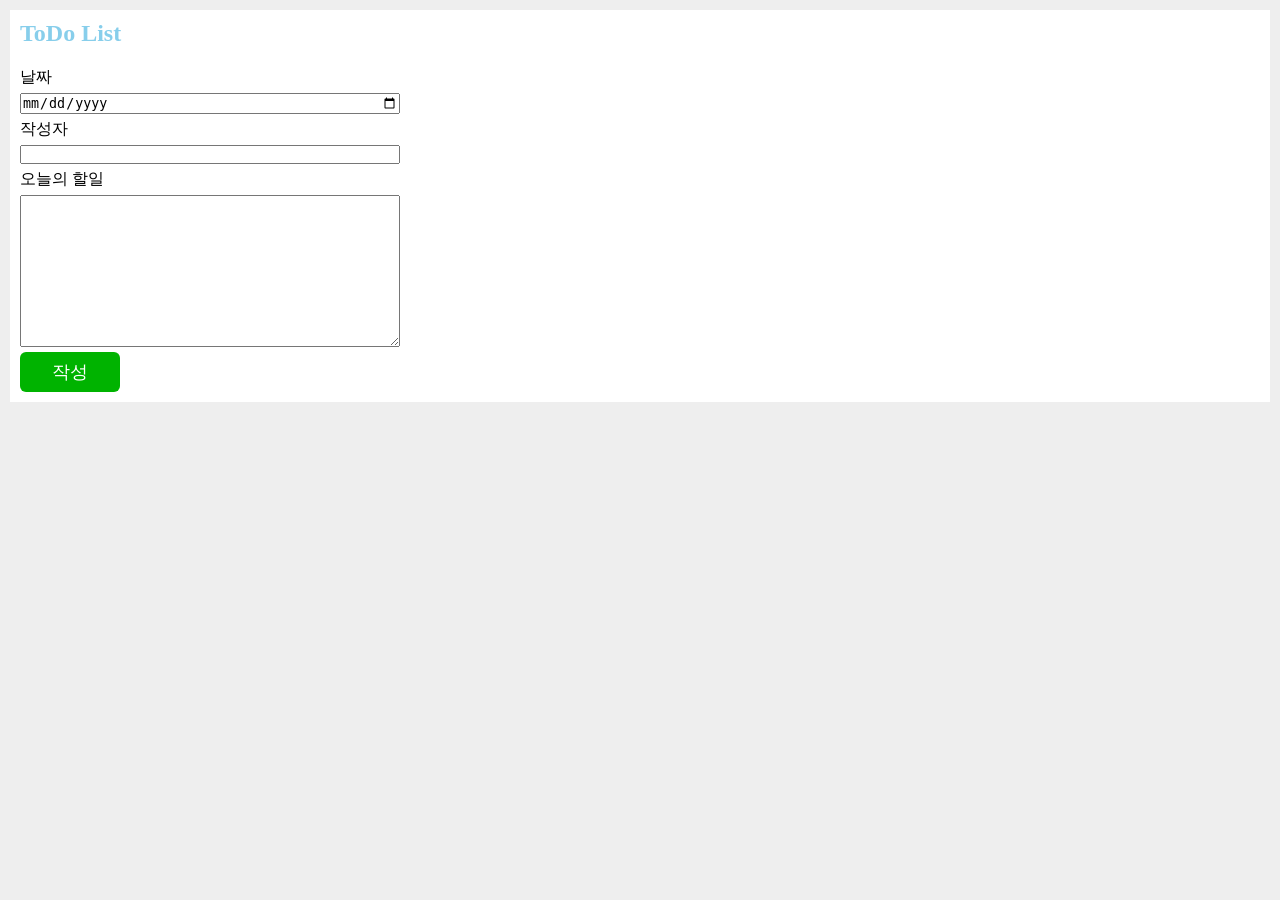
<file: Todo/index.html>
<!DOCTYPE html>
<html lang="en">
<head>
    <meta charset="UTF-8">
    <meta name="viewport" content="width=device-width, initial-scale=1.0">
    <title>Document</title>
    <link rel="stylesheet" href="./index.css">
</head>
<body class="gray-bg">
    <div class="white-bg">
        <h2>ToDo List</h2>
        <div class="todo-box">
            <label for="">날짜</label>
            <input type="date">
            <label for="">작성자</label>
            <input type="text">
            <label for="">오늘의 할일</label>
            <textarea name="" id="todo" cols="30" rows="10"></textarea>
            <button class="addList_btn">작성</button>
        </div>
    </div>

    <div class="todo_list">

    </div>
</body>
<script src="./index.js"></script>
</html>
</file>
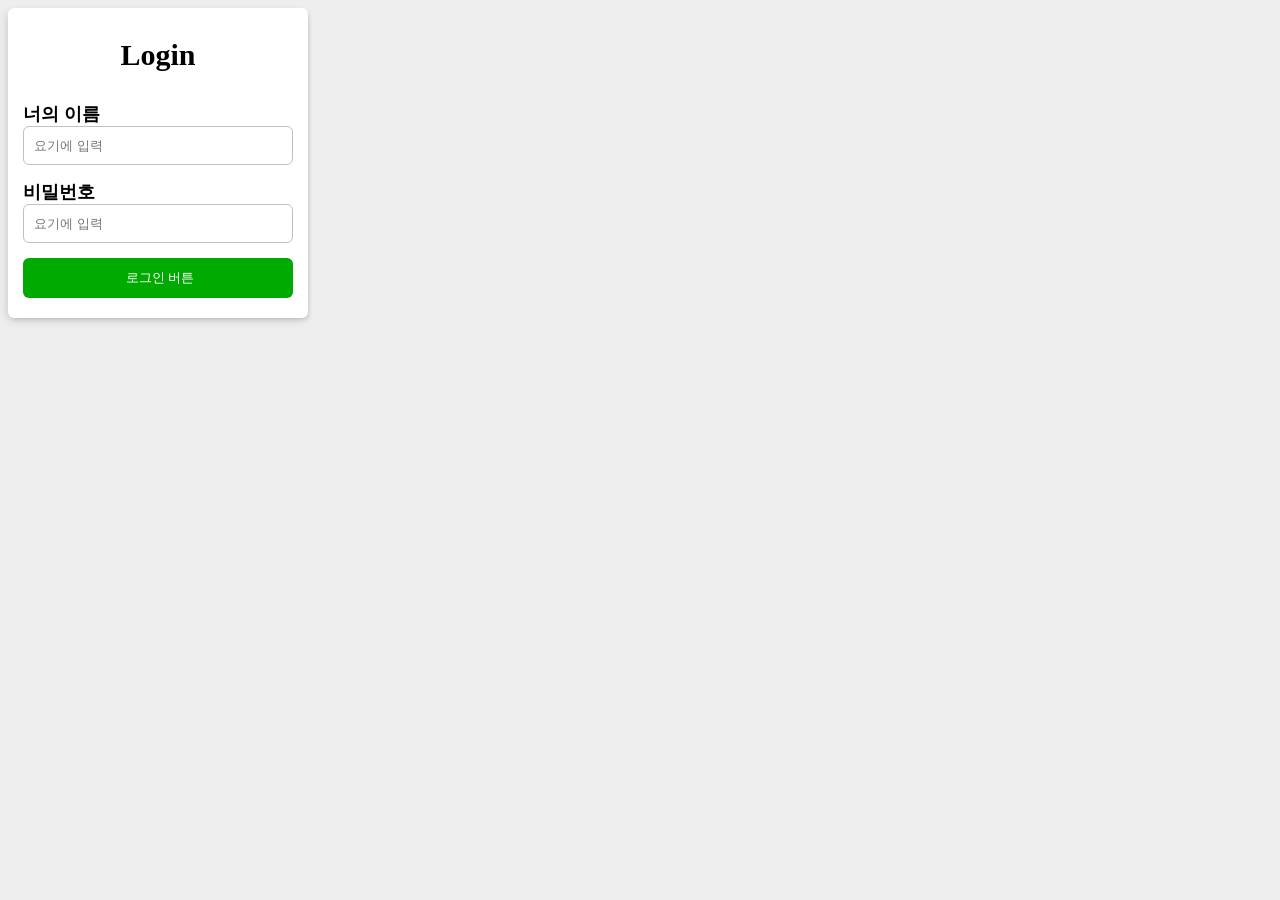
<file: test.html>
<!DOCTYPE html>
<html lang="en">
<head>
    <meta charset="UTF-8">
    <meta name="viewport" content="width=device-width, initial-scale=1.0">
    <title>Document</title>
    <style>
        #content_box{
            background-color: #eee;
        }

        .login_box{
            max-width: 300px;
            height: 310px;
            background: white;
            display: flex;
            flex-direction: column;
            align-items: center;
            box-shadow: 2px 3px 4px -2px #c0c0c0, -2px 3px 10px -2px #c0c0c0;
            border-radius: 6px;
        }

        .login_box > h3 {
            text-align: center;
            font-size: 30px;
        }

        .login_box > div {
            width: 90%;
            display: flex;
            flex-direction: column;
        }

        .login_box > div > label{
            font-size: 18px;
            font-weight: 700;
        }
        .login_box > div > input {
            height: 35px;
            padding-left: 10px;
            margin-bottom: 15px;
            border: 1px solid #c0c0c0;
            border-radius: 6px;
        }

        .login_box > div > #login_btn {
            background-color: rgb(0, 170, 0);
            border-radius: 6px;
            border: none;
            color: #fff;
            height: 40px;
            padding-left: 10px;
            margin-bottom: 15px;
            font-weight: 200;
        }


    </style>    
</head>
<body id="content_box">
    <div class="login_box">
        <h3>
            Login
        </h3>
        <div>
            <label for="">너의 이름</label>
            <input type="text" placeholder="요기에 입력">
            <label for="">비밀번호</label>
            <input type="password" placeholder="요기에 입력">
            <button id="login_btn">로그인 버튼</button>
        </div>
    </div>
</body>
</html>
</file>
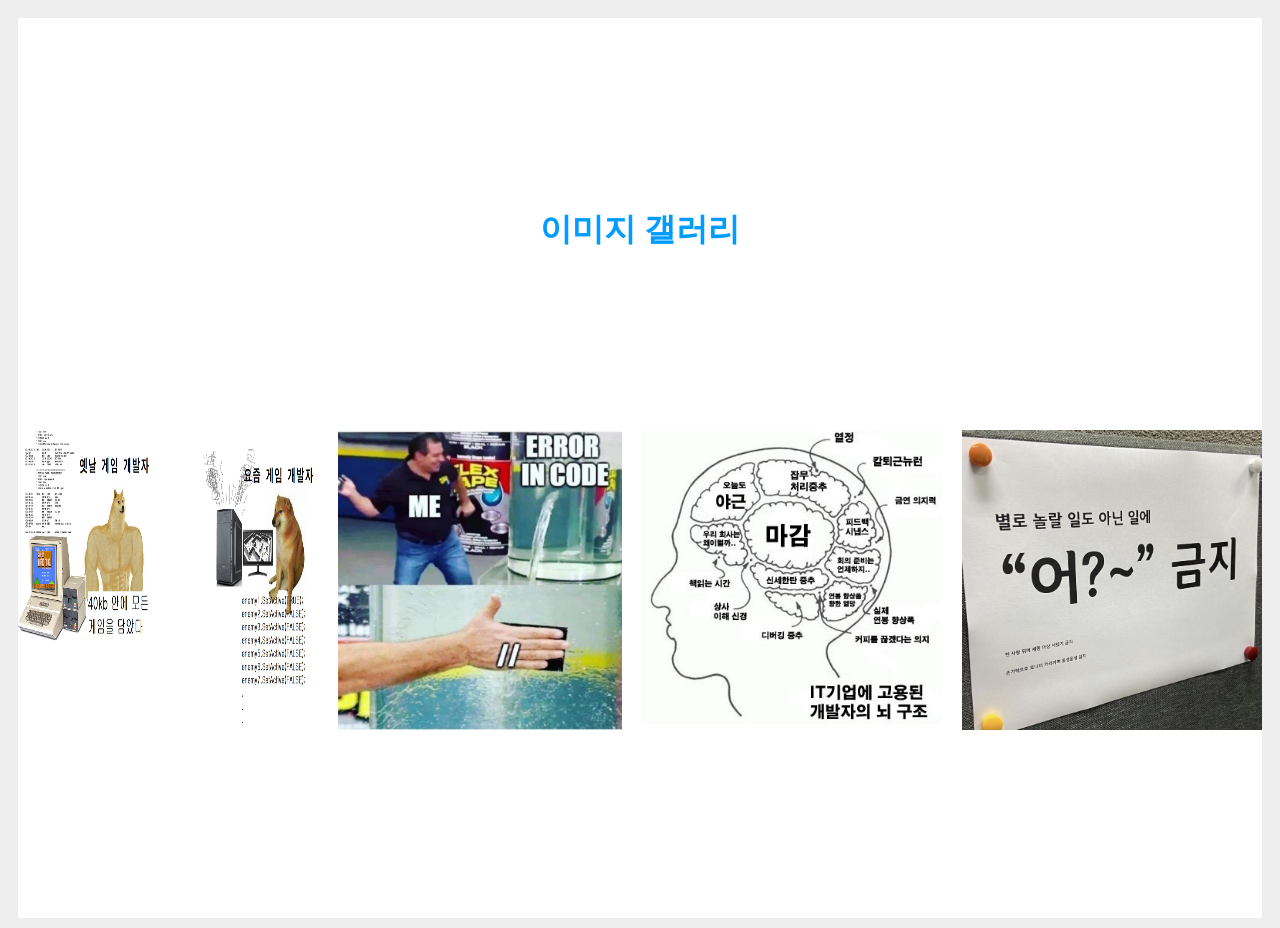
<file: modal/modal.html>
<!DOCTYPE html>
<html lang="en">
<head>
    <meta charset="UTF-8">
    <meta name="viewport" content="width=device-width, initial-scale=1.0">
    <title>Document</title>
    <link rel="stylesheet" href="./modal.css">
</head>
<body>
    <div class="white-bg">
        <h1>
            이미지 갤러리
        </h1>
        <div class="list-bg">
            <img src="./1830c558f541ed55e.png" alt="" class="img1">
            <img src="./2dce1550d4c22e88b932ade3b4bc47c5f88fae86.jpeg" alt="" class="img1">
            <img src="./IMG_brain01.jpg" alt="" class="img1">
            <img src="./thumb-3421159059_1658943494.6701_835x823.jpg" alt="" class="img1">
        </div>
    </div>
    <div class="black-bg hide">
        <div class="modal-bg modalhide">
            <img src="./1830c558f541ed55e.png" alt="" class="img">
        </div>
        <div class="modal-bg modalhide">
            <img src="./2dce1550d4c22e88b932ade3b4bc47c5f88fae86.jpeg" alt="" class="img">
        </div>

        <div class="modal-bg modalhide">
            <img src="./IMG_brain01.jpg" alt="" class="img">
        </div>

        <div class="modal-bg modalhide">
            <img src="./thumb-3421159059_1658943494.6701_835x823.jpg" alt="" class="img">
        </div>
    </div>
</body>
<script src="./modal.js"></script>
</html>
</file>
<file: Todo/index.css>
* {
    margin: 0;
    padding: 0;
    box-sizing: border-box;
}

ul,li{
    list-style: none;
}

.gray-bg {
    min-width: 100vh;
    background: #eee;
}

.white-bg {
    background: #fff;
    margin: 10px;
    box-sizing: border-box;
}

.white-bg > h2 {
    padding: 10px;
    color: skyblue;
}


.todo-box {
    width: 400px;
    display: flex;
    flex-direction: column;
    justify-content: center;
    padding: 10px;
    gap: 5px;
}

.todo-box > button {
    width: 100px;
    height: 40px;
    color: #fff;
    background: rgb(0, 179, 0);
    border: none;
    border-radius: 6px;
    font-size: 18px;
    cursor: pointer;
}
</file>
<file: modal/modal.css>
* {
    margin-bottom: 10px;
    padding: 0;
}
body {
    min-height: 100vh;
    background: #eee;
    position: relative;
}

.white-bg{
    background: #fff;
    max-width: 100%;
    height: 100vh;
    margin: 10px;
    display: flex;
    align-items: center;
    justify-content: space-evenly;
    flex-direction: column;
    position: absolute;
    left: 0;
    right: 0;
}

.white-bg > h1 {
    color: rgb(0, 157, 255);
}

.white-bg > .list-bg {
    display: flex;
    justify-content: center;
    width: 100%;
    gap: 20px;
}

.white-bg > .list-bg > img {
    width: 300px;
    height: 300px;
    cursor: pointer;
}



.black-bg {
    width: 100%;
    height: 100vh;
    background-color: rgba(0,0,0,0.5);
    position: absolute;
    display: flex;
    justify-content: center;
    align-items: center;
}

.hide {
    visibility: hidden;
}

.modal-bg > img {
    width: 700px;
    height: 700px;
}

.modalhide {
    display: none;
}
</file>
